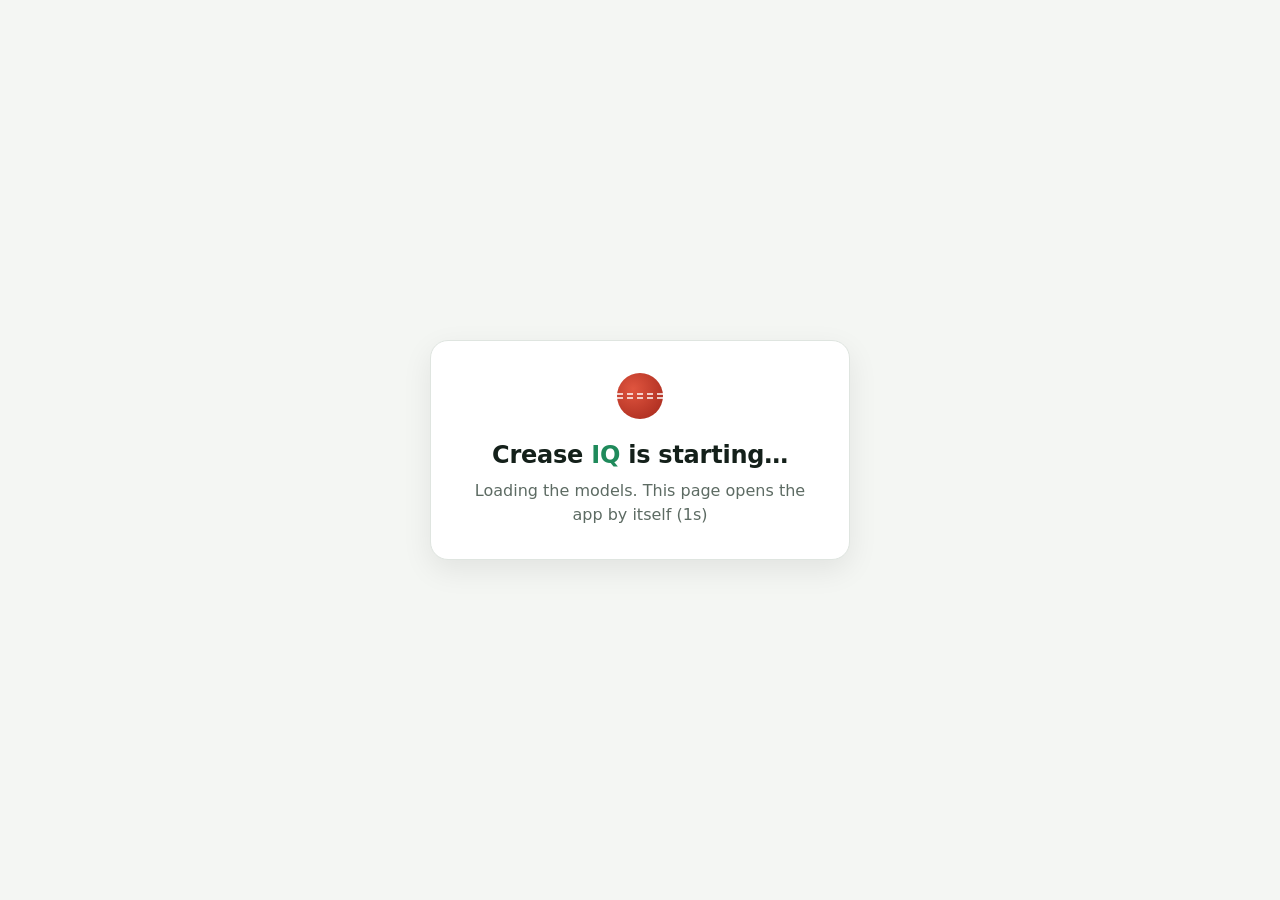
<file: web/starting.html>
<!doctype html>
<html lang="en">
<head>
<meta charset="utf-8">
<meta name="viewport" content="width=device-width, initial-scale=1">
<title>Crease IQ · starting</title>
<!-- Opened by the desktop launcher straight away (as a file, before the app is up). It checks every half second
     whether the app answers on port 8000 and then switches to it. -->
<style>
  :root { --bg: #f4f6f3; --card: #ffffff; --ink: #14201a; --muted: #5d6b63; --accent: #1f8a5b; --line: #dfe5e0; }
  @media (prefers-color-scheme: dark) { :root { --bg: #0d1411; --card: #152019; --ink: #e8efe9; --muted: #93a39a; --accent: #3fcf8e; --line: #24332a; } }
  * { box-sizing: border-box; }
  body { margin: 0; min-height: 100vh; display: grid; place-items: center; background: var(--bg); color: var(--ink);
         font: 16px/1.5 "Segoe UI", system-ui, sans-serif; padding: 16px; }
  .card { width: min(420px, 100%); background: var(--card); border: 1px solid var(--line); border-radius: 18px;
          padding: 32px 28px; text-align: center; box-shadow: 0 10px 30px rgba(0,0,0,.08); }
  h1 { margin: 0 0 4px; font-size: 1.5rem; letter-spacing: -.01em; }
  h1 b { color: var(--accent); }
  p { margin: 6px 0 0; color: var(--muted); }
  .ball { width: 46px; height: 46px; margin: 0 auto 18px; border-radius: 50%; background: radial-gradient(circle at 35% 35%, #e0553f, #a3261a);
          position: relative; animation: spin 1.1s linear infinite; }
  .ball::after { content: ""; position: absolute; inset: 20px 0; border-top: 2px dashed rgba(255,255,255,.75); border-bottom: 2px dashed rgba(255,255,255,.75); }
  @keyframes spin { to { transform: rotate(360deg); } }
  @media (prefers-reduced-motion: reduce) { .ball { animation: none; } }
  #secs { font-variant-numeric: tabular-nums; }
  #slow { display: none; margin-top: 14px; font-size: .9rem; }
  a { color: var(--accent); }
</style>
</head>
<body>
  <main class="card" role="status" aria-live="polite">
    <div class="ball" aria-hidden="true"></div>
    <h1>Crease <b>IQ</b> is starting…</h1>
    <p>Loading the models. This page opens the app by itself <span id="secs"></span></p>
    <p id="slow">Taking longer than usual. The first start after switching the computer on can take up to a minute.
      If nothing happens, look at the black “Cricket Win Predictor” window for an error, or
      <a href="http://127.0.0.1:8000/#home">try opening the app</a>.</p>
  </main>
<script>
  const APP = "http://127.0.0.1:8000/";
  const start = Date.now();
  function check() {
    const img = new Image();  // an image works from a file page without any browser security prompt
    img.onload = () => location.replace(APP + "#home");
    img.onerror = () => setTimeout(check, 500);
    img.src = APP + "static/img/theme/hero.jpg?t=" + Date.now();
  }
  setInterval(() => {
    const s = Math.round((Date.now() - start) / 1000);
    document.getElementById("secs").textContent = s ? `(${s}s)` : "";
    if (s >= 45) document.getElementById("slow").style.display = "block";
  }, 1000);
  check();
</script>
</body>
</html>
</file>
